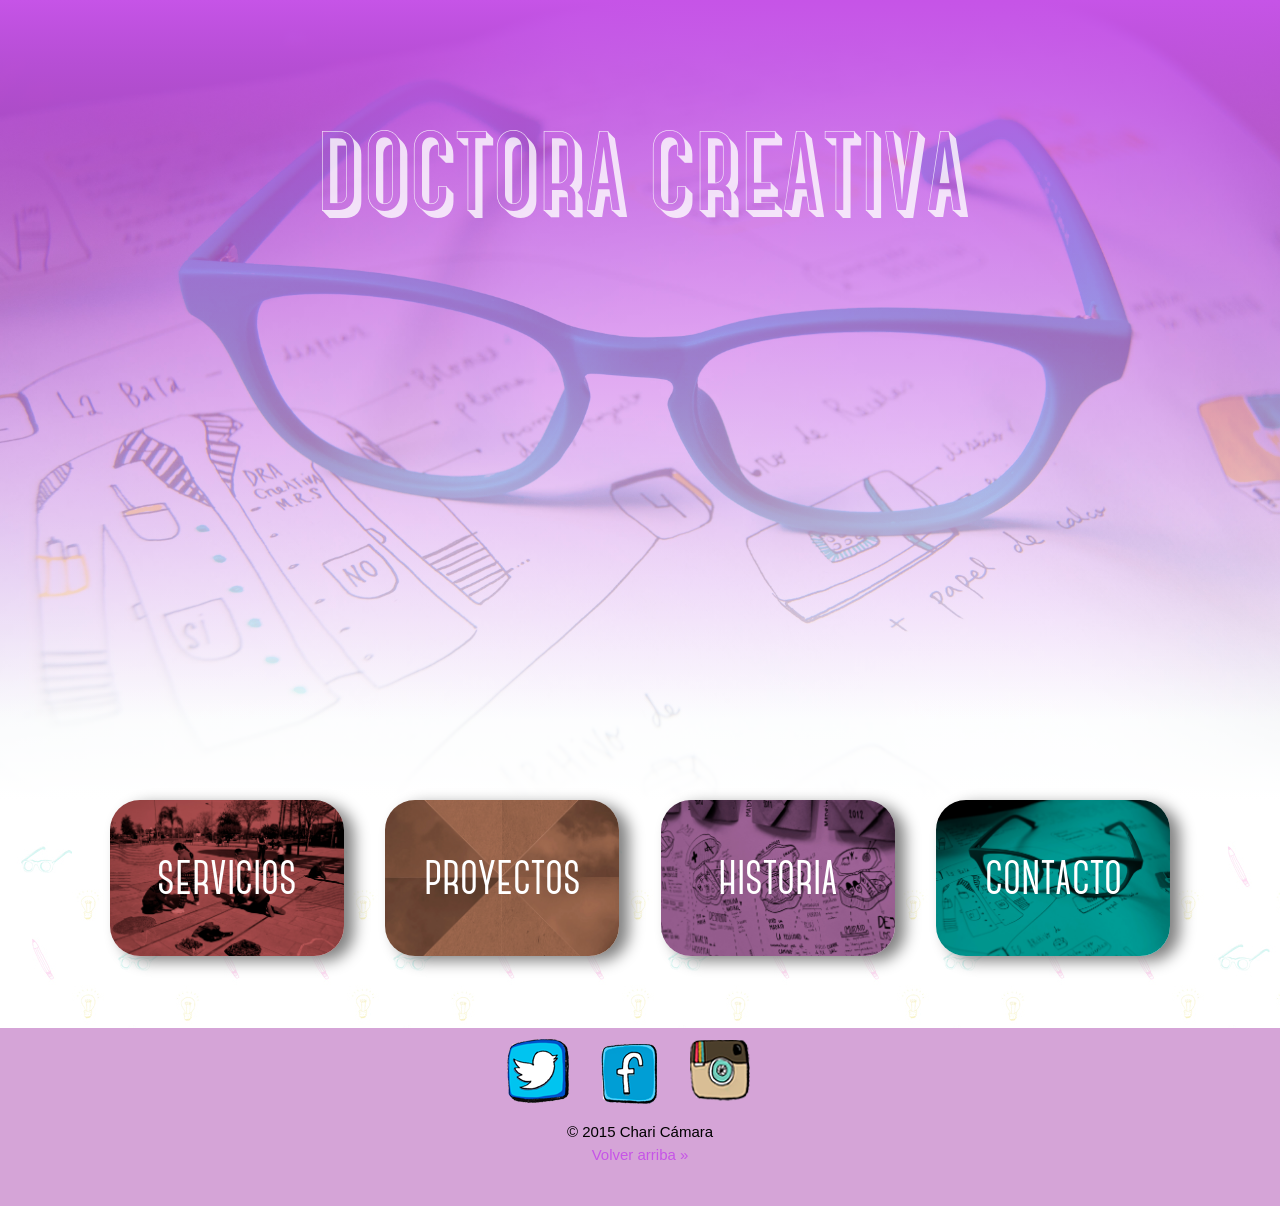
<file: index.html>
<!DOCTYPE html>
<html>
	<head>
		<meta charset="utf-8">
		<title>Doctora Creativa</title>
		<link rel="stylesheet" type="text/css" href="css/normalize.css">
		<link rel="stylesheet" type="text/css" href="css/grid.css">
		<link rel="stylesheet" type="text/css" href="css/main.css">
		<link rel="stylesheet" type="text/css" href="css/media-queries.css">
		<meta name="viewport" content="width=device-width, initial scale=1.0">
	</head>
	<body>
		<header class="headerhome">
			<h1>doctora creativa</h1>
			<h2>artista - educadora - extraterrestre</h2>
			<img class="arrow" src="img/arrow.svg" alt="down arrow">
		</header>
		<div class="grid-container apartados">
			<div class="grid-3">
				<a href="servicios3.html">
					<div class="img-text">
						<img class="menu img-grid" src="img/home/servicios.jpg" alt="">
					
						<h2>servicios</h2>
					</div>
				</a>
			</div>
			<div class="grid-3">
				<a href="proyectos2.html">
					<div class="img-text">
						<img class="menu img-grid" src="img/home/proyectos-activo.jpg" alt="">
					
						<h2>proyectos</h2>
					</div>
				</a>
			</div>
			<div class="grid-3">
				<a href="historia.html">
					<div class="img-text">	
						<img class="menu img-grid" src="img/home/historia.jpg" alt="">
					
						<h2>historia</h2>
					</div>
				</a>
			</div>
					
			<div class="grid-3">
				<a href="contacto.html">
					<div class="img-text">	
						<img class="menu img-grid" src="img/home/contacto.jpg" alt="">
					
						<h2>contacto</h2>
					</div>
				</a>
			</div>
		</div>
		<footer>
			<a href="http://twitter.com/dracreativa"><img src="img/social/tw.png" alt="twitter logo" class="social-icon"></a>
			<a href="http://facebook.com/dracreativa"><img src="img/social/f.png" alt="facebook logo" class="social-icon"></a>
			<a href="https://instagram.com/doctora.creativa/"><img src="img/social/insta.png" alt="instagram logo" class="social-icon"></a>
			<p>&copy; 2015 Chari Cámara</p>
				<a class="top" href="#top">Volver arriba &raquo;<a>
		</footer>
		<script src="js/jquery-1.11.2.min.js"></script>
		<script src="js/app.js" type="text/javascript"></script>
	</body>
</html>
</file>
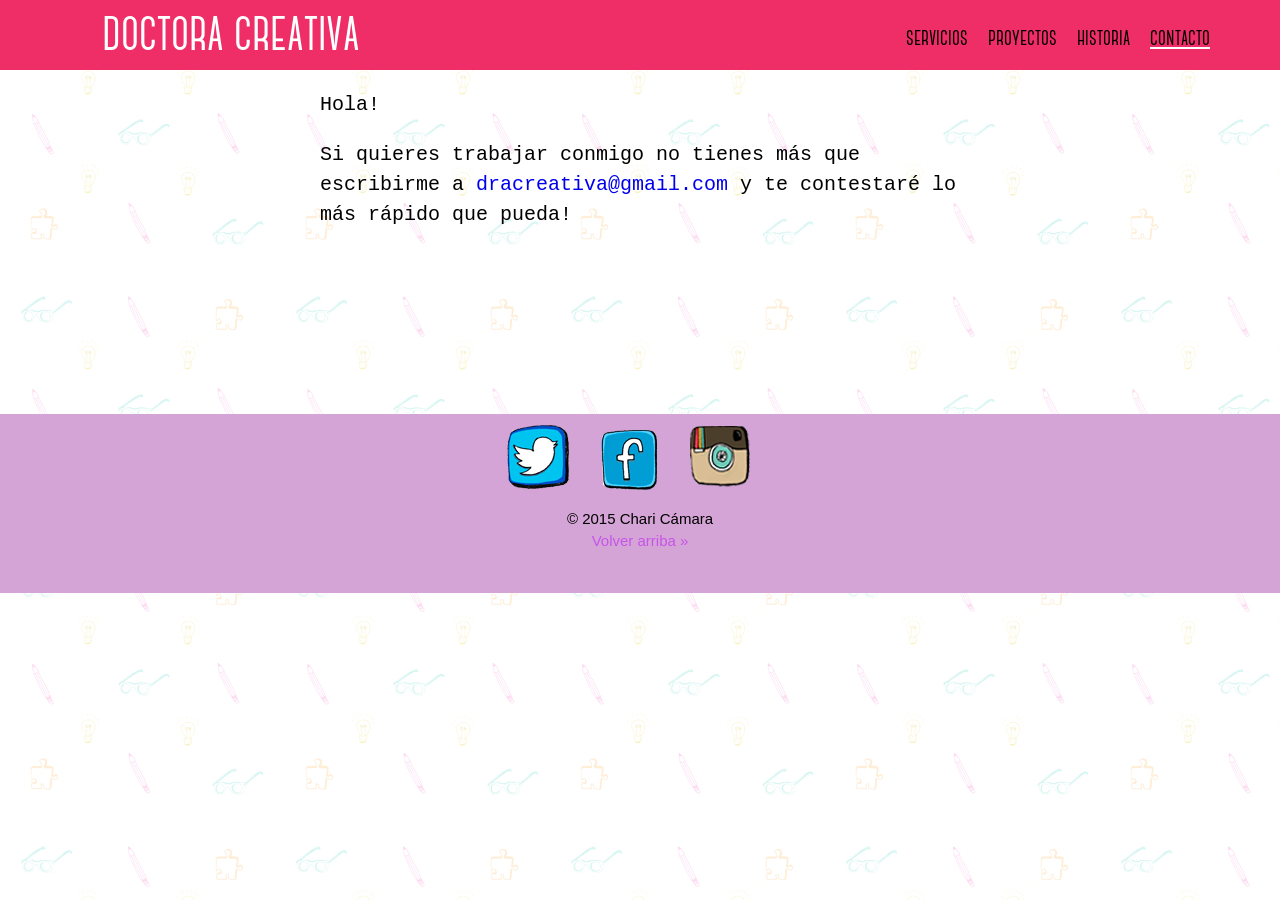
<file: contacto.html>
<!DOCTYPE html>
<html>
	<head>
		<meta charset="utf-8">
		<title>Doctora Creativa</title>
		<link rel="stylesheet" type="text/css" href="css/normalize.css">
		<link rel="stylesheet" type="text/css" href="css/main.css">
		<link rel="stylesheet" type="text/css" href="css/media-queries.css">
		<meta name="viewport" content="width=device-width, initial scale=1.0">
	</head>
	<body>
		<header class="headersmall">
			<a class="linkhome" href="index.html"><h1 class="title">doctora creativa</h1></a>
			<ul class="nav">
					<li><a href="servicios3.html">servicios</a></li>
					<li><a href="proyectos2.html">proyectos</a></li>
					<li><a href="historia.html">historia</a></li>
					<li class="selected"><a href="contacto.html">contacto</a></li>
			</ul>
		</header>
		<div id="contact-wrapper">
			<p>Hola!</p>
			<p>Si quieres trabajar conmigo no tienes más que escribirme a <a href="mailto:dracreativa@gmail.com">dracreativa@gmail.com</a> y te contestaré lo más rápido que pueda!</p>
		</div>	
		<footer>
    		<a href="http://twitter.com/dracreativa"><img src="img/social/tw.png" alt="twitter logo" class="social-icon"></a>
    		<a href="http://facebook.com/dracreativa"><img src="img/social/f.png" alt="facebook logo" class="social-icon"></a>
    		<a href="https://instagram.com/doctora.creativa/"><img src="img/social/insta.png" alt="instagram logo" class="social-icon"></a>
    		<p>&copy; 2015 Chari Cámara</p>
    		<a class="top" href="#top">Volver arriba &raquo;<a>
    	</footer>
    	<script src="js/jquery-1.11.2.min.js"></script>
    	<script src="js/app.js" type="text/javascript"></script>
	</body>
</html>
</file>
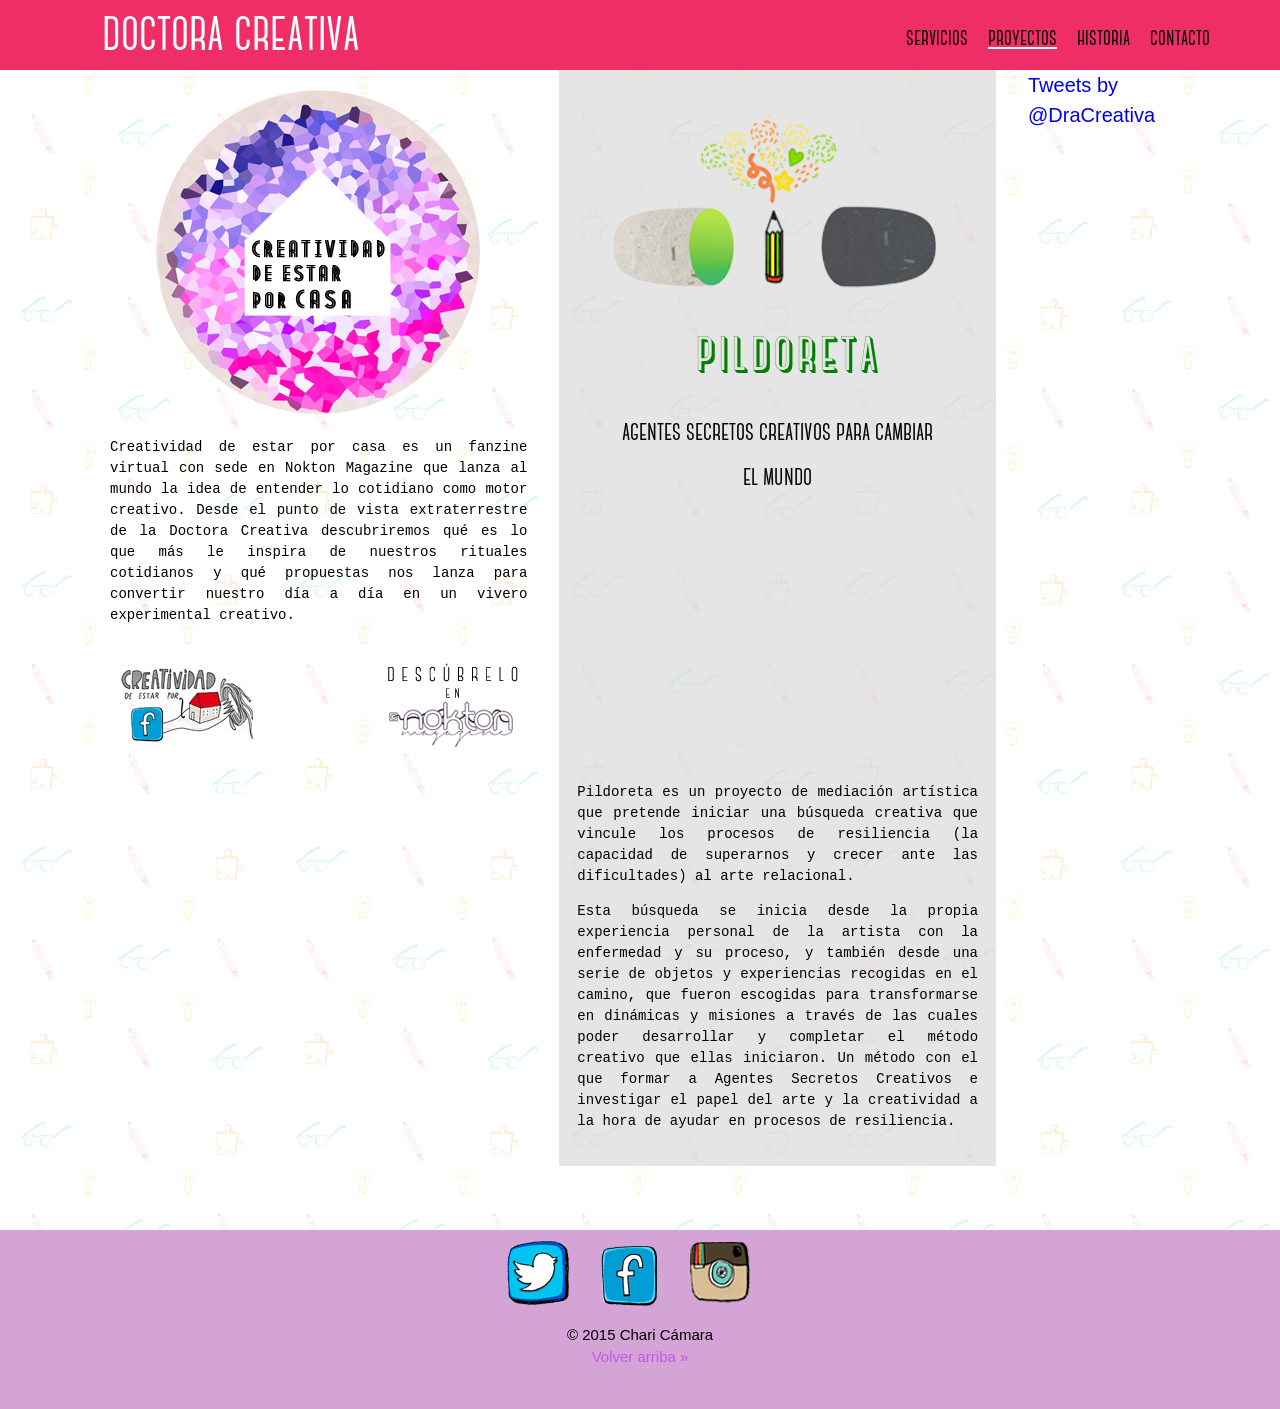
<file: proyectos2.html>
<!DOCTYPE html>
<html>
	<head>
		<meta charset="utf-8">
		<title>Doctora Creativa</title>
		<link rel="stylesheet" type="text/css" href="css/normalize.css">
		<link rel="stylesheet" type="text/css" href="js/slick-1.5.0/slick/slick.css">
		<link rel="stylesheet" type="text/css" href="js/slick-1.5.0/slick/slick-theme.css">
		<link rel="stylesheet" type="text/css" href="css/grid.css">
		<link rel="stylesheet" type="text/css" href="css/main.css">
		<link rel="stylesheet" type="text/css" href="css/media-queries.css">
		<meta name="viewport" content="width=device-width, initial scale=1.0">
	</head>
	<body>
		<header class="headersmall">
				<a class="linkhome" href="index.html"><h1 class="title">doctora creativa</h1></a>
				<ul class="nav">
					<li><a href="servicios3.html">servicios</a></li>
					<li class="selected"><a href="proyectos2.html">proyectos</a></li>
					<li><a href="historia.html">historia</a></li>
					<li><a href="contacto.html">contacto</a></li>
				</ul>

		</header>
		<div class="grid-container">
			<div class="grid-5 cxc">
				<img class="img-proyectos" src="img/proyectos/crearxcasa/cxc-cabecera.png">
				<p class="descripcion">Creatividad de estar por casa es un fanzine virtual con sede en Nokton Magazine que lanza al mundo la idea de entender lo cotidiano como motor creativo. Desde el punto de vista extraterrestre de la Doctora Creativa descubriremos qué es lo que más le inspira de nuestros rituales cotidianos y qué propuestas nos lanza para convertir nuestro día a día en un vivero experimental creativo.</p>
				<div>
					<a href="https://www.facebook.com/crearxcasa?fref=ts"><img id="nokton1" src="img/proyectos/crearxcasa/botonfb-cxc.jpg"></a>
					<a href="http://noktonmagazine.com/category/crearxcasa/"><img id="nokton2" src="img/proyectos/crearxcasa/boton-nokton.jpg"></a>
				</div>
			</div>
			<div class="grid-5 pildoreta">
				<img class="img-proyectos" src="img/proyectos/pildoreta/logo.png">
				<span>pildoreta</span>
				<h4>agentes secretos creativos para cambiar el mundo</h4>
				<iframe width="325" height="250" src="https://www.youtube.com/embed/OOENaPxMrsI" frameborder="0" allowfullscreen></iframe>
				<p class="descripcion">Pildoreta es un proyecto de mediación artística que pretende iniciar una búsqueda creativa que vincule los procesos de resiliencia (la capacidad de superarnos y crecer ante las dificultades) al arte relacional.</p>
				<p class="descripcion">Esta búsqueda se inicia desde la propia experiencia personal de la artista con la enfermedad y su proceso, y también desde una serie de objetos y experiencias recogidas en el camino, que fueron escogidas para transformarse en dinámicas y misiones a través de las cuales poder desarrollar y completar el método creativo que ellas iniciaron. Un método con el que formar a Agentes Secretos Creativos e investigar el papel del arte y la creatividad a la hora de ayudar en procesos de resiliencia.</p>
			</div>
			<div class="grid-2">
				<a class="twitter-timeline" href="https://twitter.com/DraCreativa" data-widget-id="593136872043499520">Tweets by @DraCreativa</a>
				<script>!function(d,s,id){var js,fjs=d.getElementsByTagName(s)[0],p=/^http:/.test(d.location)?'http':'https';if(!d.getElementById(id)){js=d.createElement(s);js.id=id;js.src=p+"://platform.twitter.com/widgets.js";fjs.parentNode.insertBefore(js,fjs);}}(document,"script","twitter-wjs");</script>
			</div>
		</div>
		
		<footer>
			<a href="http://twitter.com/dracreativa"><img src="img/social/tw.png" alt="twitter logo" class="social-icon"></a>
			<a href="http://facebook.com/dracreativa"><img src="img/social/f.png" alt="facebook logo" class="social-icon"></a>
			<a href="https://instagram.com/doctora.creativa/"><img src="img/social/insta.png" alt="instagram logo" class="social-icon"></a>
			<p>&copy; 2015 Chari Cámara</p>
			<a class="top" href="#top">Volver arriba &raquo;<a>
		</footer>
		<script src="js/jquery-1.11.2.min.js"></script>
		<script src="js/sticky/jquery.sticky.js"></script>
		<script src="js/app.js" type="text/javascript"></script>
	</body>
</html>
</file>
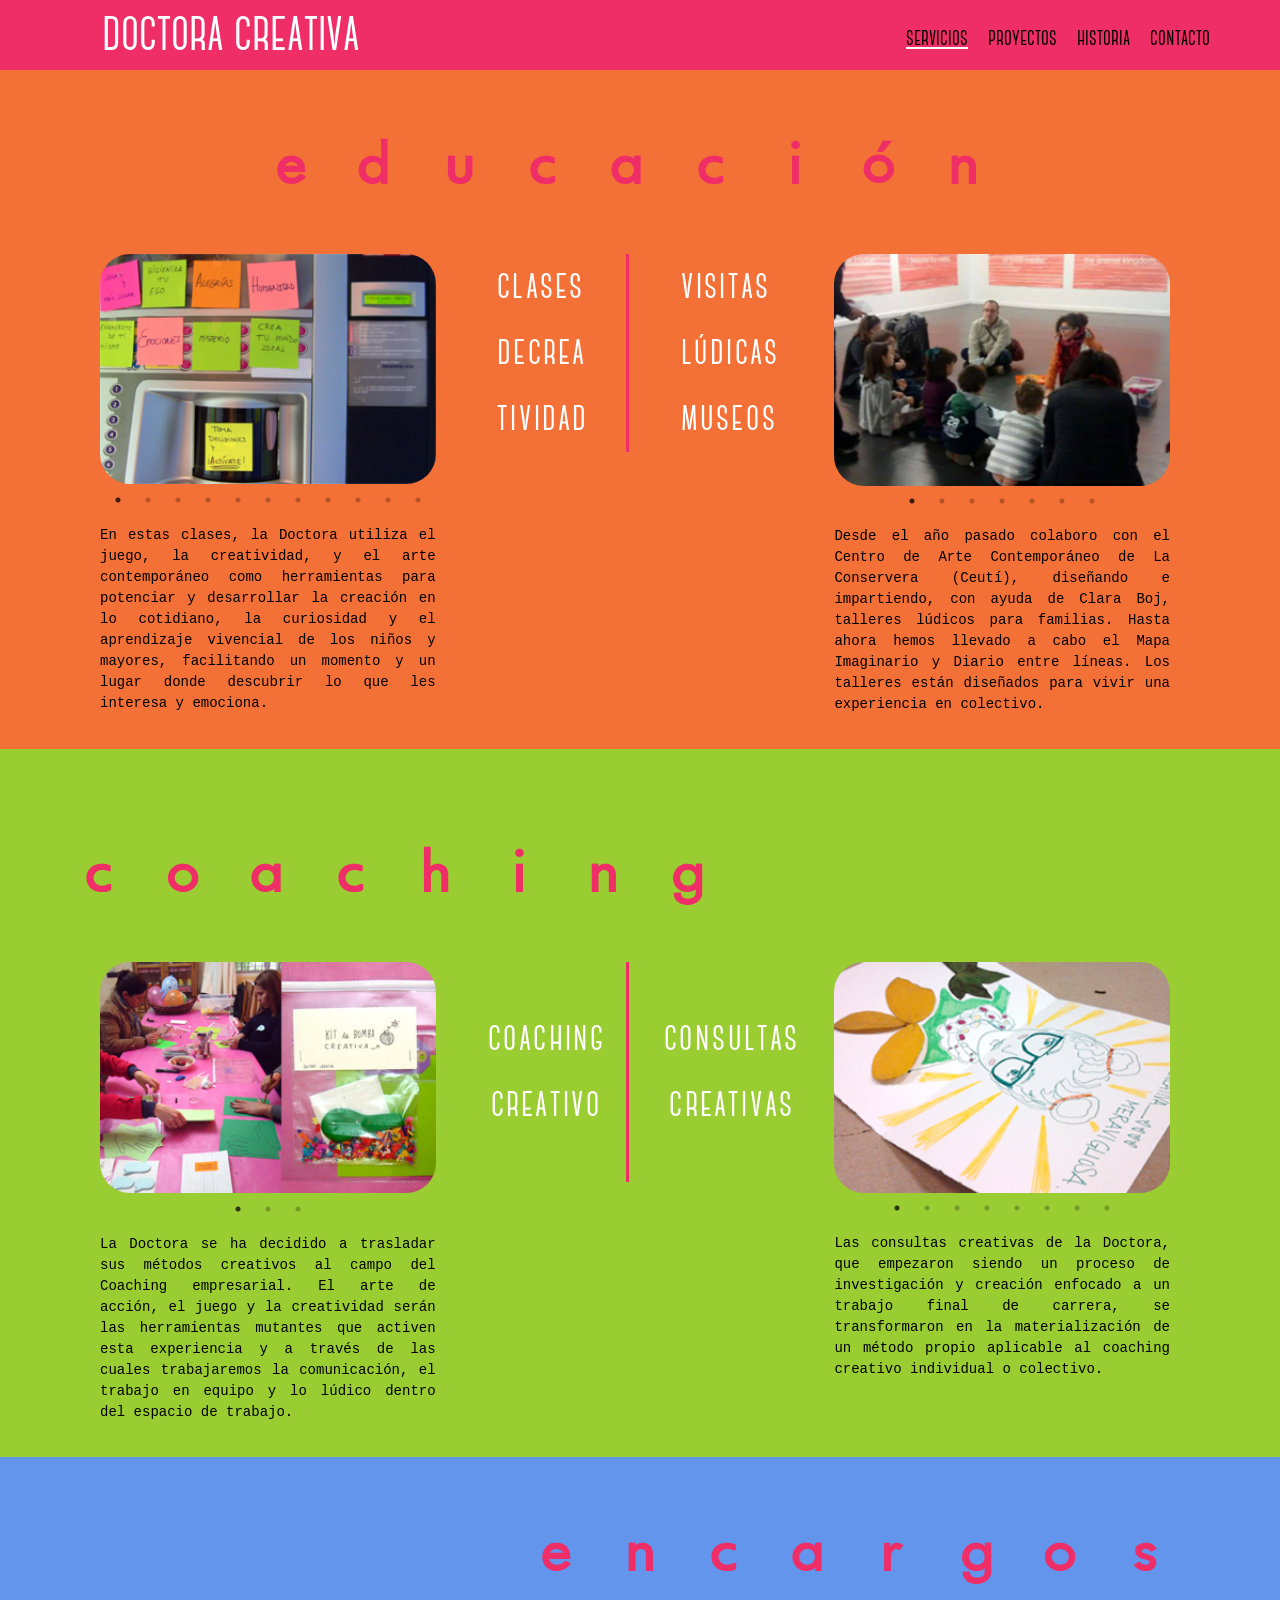
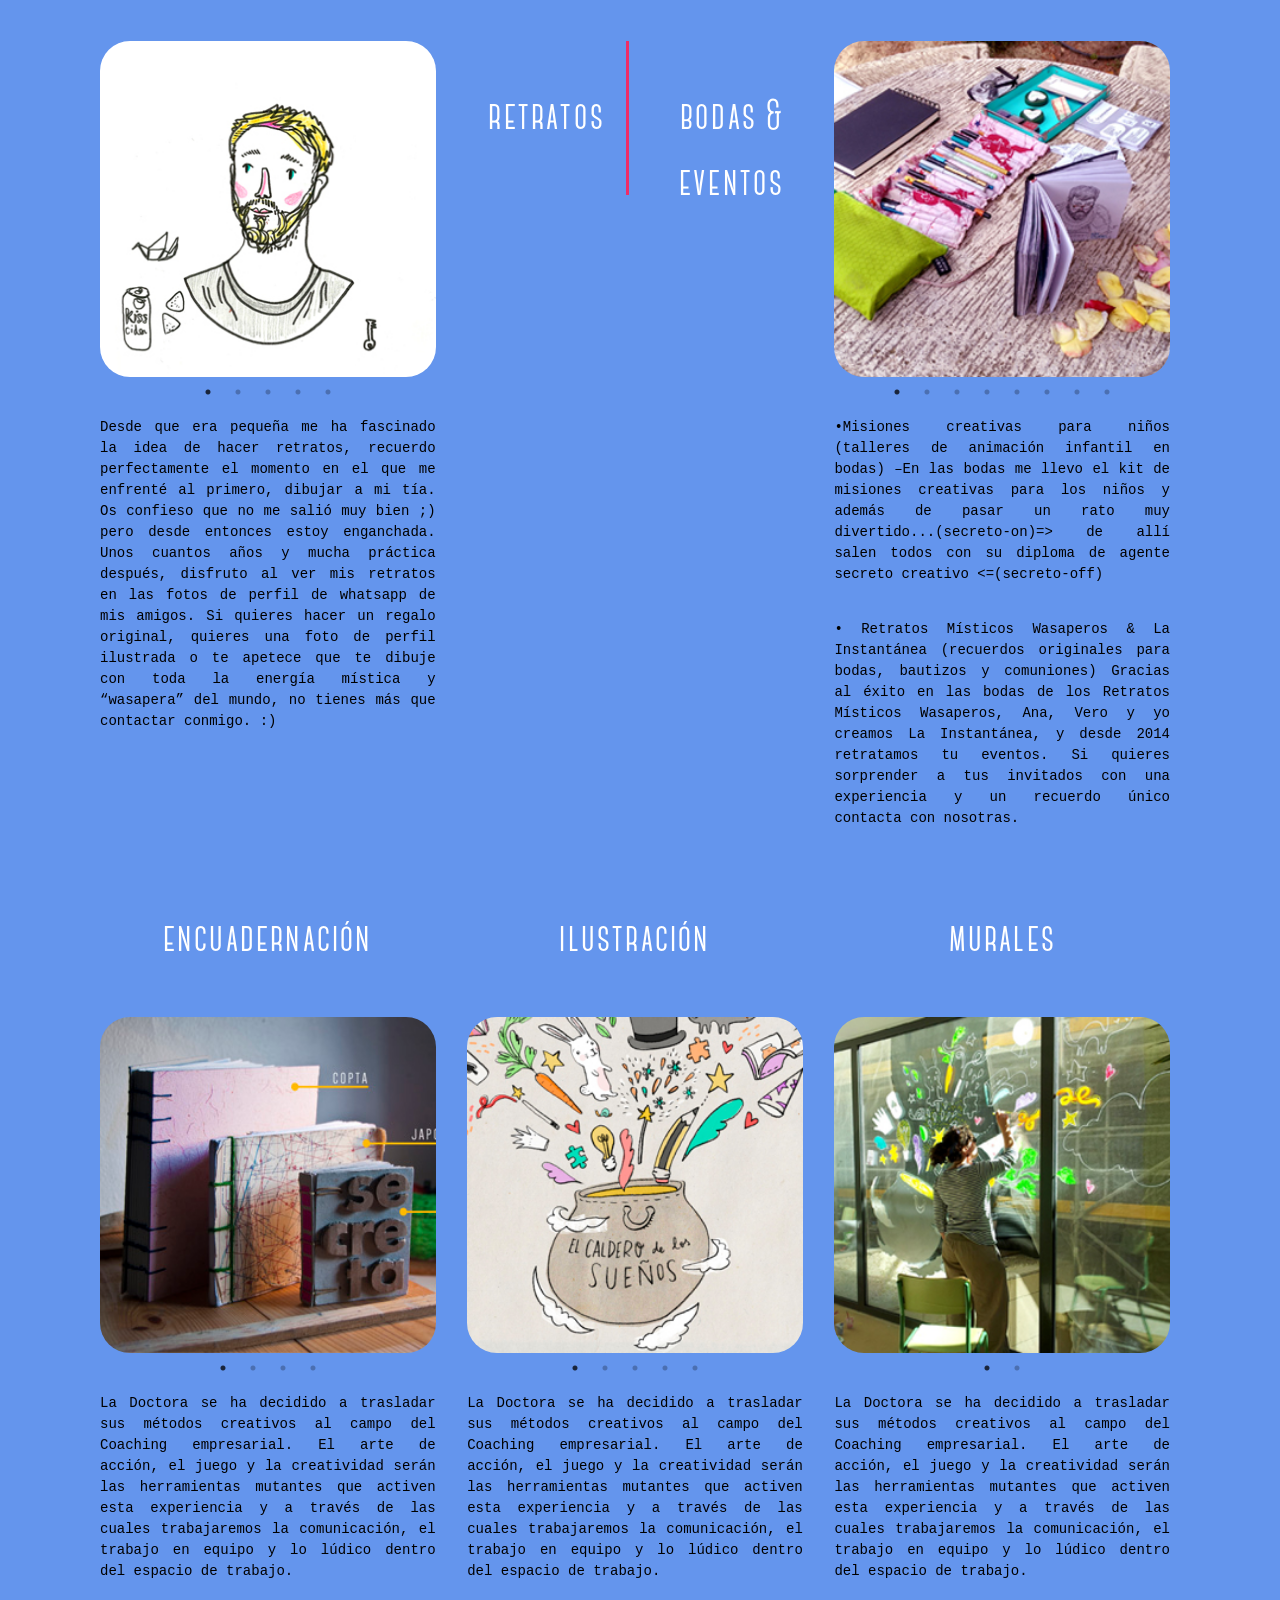
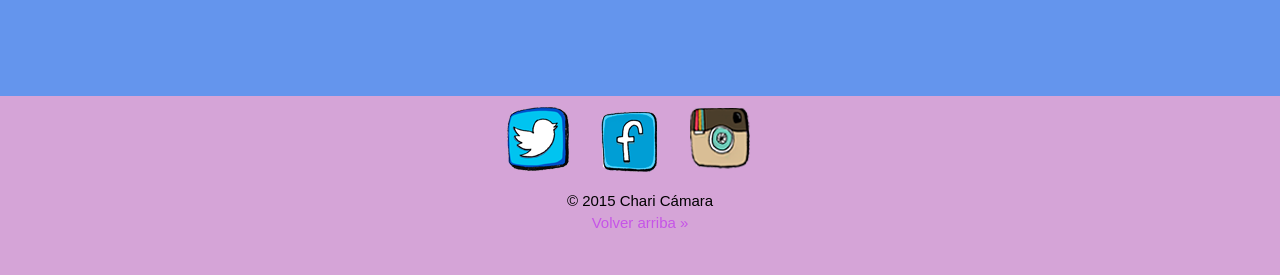
<file: servicios3.html>
<!DOCTYPE html>
<html>
	<head>
		<meta charset="utf-8">
		<title>Doctora Creativa</title>
		<link rel="stylesheet" type="text/css" href="css/normalize.css">
		<link rel="stylesheet" type="text/css" href="js/slick-1.5.0/slick/slick.css">
		<link rel="stylesheet" type="text/css" href="js/slick-1.5.0/slick/slick-theme.css">
		<link rel="stylesheet" type="text/css" href="css/grid.css">
		<link rel="stylesheet" type="text/css" href="css/main.css">
		<link rel="stylesheet" type="text/css" href="css/media-queries.css">
		
		<meta name="viewport" content="width=device-width, initial scale=1.0">
	</head>
	<body>
		<header class="headersmall">
				<a class="linkhome" href="index.html"><h1 class="title">doctora creativa</h1></a>
				<ul class="nav">
					<li class="selected"><a href="servicios3.html">servicios</a></li>
					<li><a href="proyectos2.html">proyectos</a></li>
					<li><a href="historia.html">historia</a></li>
					<li><a href="contacto.html">contacto</a></li>
				</ul>

		</header>
		<section class="educacion">
			<h1 class="nombreseccion">educación</h1>
			<div class="grid-container">
				<div class="grid-4">
					<h3 class="catservmobile">clases de creatividad</h3>
					<div class="carousel">	
						<div>
							<img class= "img-grid" src="img/clases-creatividad/000_0148.jpg">
						</div>
						<div>
							<img class= "img-grid" src="img/clases-creatividad/2013-12-03-18.47.10.jpg">
						</div>
						<div>
							<img class= "img-grid" src="img/clases-creatividad/carta.jpg">
						</div>
						<div>
							<img class= "img-grid" src="img/clases-creatividad/DSC_0096.jpg">
						</div>
						<div>
							<img class= "img-grid" src="img/clases-creatividad/DSC_0097.jpg">
						</div>
						<div>
							<img class= "img-grid" src="img/clases-creatividad/mono.jpg">
						</div>
						<div>
							<img class= "img-grid" src="img/clases-creatividad/mono2.jpg">
						</div>
						<div>
							<img class= "img-grid" src="img/clases-creatividad/nen.jpg">
						</div>
						<div>
							<img class= "img-grid" src="img/clases-creatividad/nenas.jpg">
						</div>
						<div>
							<img class= "img-grid" src="img/clases-creatividad/nenes.jpg">
						</div>
						<div>
							<img class= "img-grid" src="img/clases-creatividad/trau.jpg">
						</div>
					</div>
					<p class="descripcion">En estas clases, la Doctora utiliza el juego, la creatividad, y el arte contemporáneo como herramientas para potenciar y desarrollar la creación en lo cotidiano, la curiosidad y el aprendizaje vivencial de los niños y mayores, facilitando un momento y un lugar donde descubrir lo que les interesa y emociona.</p>
				</div>
				<div class="grid-2 borderhelper">
					<span>clases</span>
					<span>decrea</span>
					<span>tividad</span>
				</div>

				<div class="grid-2">
					<span>visitas</span>
					<span>lúdicas</span>
					<span>museos</span>
					<h3 class="catservmobile">visitas lúdicas a museos</h3>
				</div>
				<div class="grid-4">
					<div class="carousel">	
						<div>
							<img class= "img-grid" src="img/visitas/8.jpg">
						</div>
						<div>
							<img class= "img-grid" src="img/visitas/10.jpg">
						</div>
						<div>
							<img class= "img-grid" src="img/visitas/11.jpg">
						</div>
						<div>
							<img class= "img-grid" src="img/visitas/conservera.jpg">
						</div>
						<div>
							<img class= "img-grid" src="img/visitas/12.jpg">
						</div>
						<div>
							<img class= "img-grid" src="img/visitas/13.jpg">
						</div>
						<div>
							<img class= "img-grid" src="img/visitas/insta.jpg">
						</div>
					</div>
					<p class="descripcionbaja">Desde el año pasado colaboro con el Centro de Arte Contemporáneo de La Conservera (Ceutí), diseñando e impartiendo, con ayuda de Clara Boj, talleres lúdicos para familias. Hasta ahora hemos llevado a cabo el Mapa Imaginario y Diario entre líneas. Los talleres están diseñados para vivir una experiencia en colectivo.</p>
				</div>
					
			</div>
		</section>
		
		<section class="coaching2">
			<h1 class="nombreseccion">coaching</h1>
			<div class="grid-container">
				<div class="grid-4">
					<h3 class="catservmobile">coaching creativo</h3>
					<div class="carousel">
						<div>
							<img class="img-grid" src="img/coaching/2.jpg">
						</div>
						<div>
							<img class="img-grid" src="img/coaching/1.jpg">
						</div>
						<div>
							<img class="img-grid" src="img/coaching/3.jpg">
						</div>
					</div>
					<p class="descripcion">La Doctora se ha decidido a trasladar sus métodos creativos al campo del Coaching
					empresarial. El arte de acción, el juego y la creatividad serán las herramientas mutantes que activen esta experiencia y a través de las cuales trabajaremos la comunicación, el trabajo en equipo y lo lúdico dentro del espacio de trabajo.</p>
				</div>
				<div class="grid-2 borderhelper">
					<h3 class="avoidwrap">coaching creativo</h3>
				</div>

				<div class="grid-2">
					<h3 class="catservmobile">consultas creativas</h3>
					<h3 class="avoidwrap">consultas creativas</h3>
				</div>
				<div class="grid-4">
					<div class="carousel">
						<div>
							<img class="img-grid" src="img/consultas-doc/2014-03-26.13.00.21.jpg">
						</div>
						<div>
							<img class="img-grid" src="img/consultas-doc/2014-02-25.11.16.9.jpg">
						</div>
						<div>
							<img class="img-grid" src="img/consultas-doc/2014-03-27.19.55.16.jpg">
						</div>
						<div>
							<img class="img-grid" src="img/consultas-doc/2014-03-1814.02.54.jpg">
						</div>
						<div>
							<img class="img-grid" src="img/consultas-doc/2014-03-2721.17.41.jpg">
						</div>
						<div>
							<img class="img-grid" src="img/consultas-doc/DSC0016.jpg">
						</div>
						<div>
							<img class="img-grid" src="img/consultas-doc/DSC0075.jpg">
						</div>
						<div>
							<img class="img-grid" src="img/consultas-doc/rafa.jpg">
						</div>
					</div>
					<p class="descripcionbaja">Las consultas creativas de la Doctora, que empezaron siendo un proceso de investigación y creación enfocado a un trabajo final de carrera, se transformaron en la materialización de un método propio aplicable al coaching creativo individual o colectivo.</p>
				</div>
			</div>
		</section>

		<section class="encargos">
			<h1 class="nombreseccion">encargos</h1>
			<div class="grid-container">
				<div class="grid-4">
					<h3 class="catservmobile">retratos</h3>
					<div class="carousel">
						<div>
							<img class="img-grid" src="img/encargos/retratos/mar010copia.jpg">
						</div>
						<div>
							<img class="img-grid" src="img/encargos/retratos/mar029copia.jpg">
						</div>
						<div>
							<img class="img-grid" src="img/encargos/retratos/r6.jpg">
						</div>
						<div>
							<img class="img-grid" src="img/encargos/retratos/mar031copia.jpg">
						</div>
						<div>
							<img class="img-grid" src="img/encargos/retratos/mar037copia.jpg">
						</div>
					</div>
					<p class="descripcion">Desde que era pequeña me ha fascinado la idea de hacer retratos, recuerdo
					perfectamente el momento en el que me enfrenté al primero, dibujar a mi tía. Os confieso que no me salió muy bien ;) pero desde entonces estoy enganchada. Unos cuantos años y mucha práctica después, disfruto al ver mis retratos en las fotos de perfil de whatsapp de mis amigos. Si quieres hacer un regalo original, quieres una foto de perfil ilustrada o te apetece que te dibuje con toda la energía mística y “wasapera” del mundo, no tienes más que contactar conmigo. :)</p>
				</div>
				<div class="grid-2 borderhelper">
					<h3 class="avoidwrap">retratos</h3>
				</div>

				<div class="grid-2">
					<h3 class="catservmobile">bodas & eventos</h3>
					<h3 class="avoidwrap">bodas & eventos</h3>
				</div>
				<div class="grid-4">
					<div class="carousel">
						<div>
							<img class="img-grid" src="img/encargos/bodas/bodas.jpg">
						</div>
						<div>
							<img class="img-grid" src="img/encargos/bodas/IMG_20150509_172412014.jpg">
						</div>
						<div>
							<img class="img-grid" src="img/encargos/bodas/IMG_20150509_174202778.jpg">
						</div>
						<div>
							<img class="img-grid" src="img/encargos/bodas/IMG_20150509_185402159.jpg">
						</div>
						<div>
							<img class="img-grid" src="img/encargos/bodas/IMG_20150509_191849475_HDR.jpg">
						</div>
						<div>
							<img class="img-grid" src="img/encargos/bodas/IMG_20150509_210124419.jpg">
						</div>
						<div>
							<img class="img-grid" src="img/encargos/bodas/sonia.jpg">
						</div>
						<div>
							<img class="img-grid" src="img/encargos/bodas/sonia2.jpg">
						</div>
					</div>
					<p class="descripcion bodaspaddingoff">•Misiones creativas para niños (talleres de animación infantil en bodas) –En las bodas me llevo el kit de misiones creativas para los niños y además de pasar un rato muy divertido...(secreto-on)=> de allí salen todos con su diploma de agente secreto creativo <=(secreto-off)
					<p class="descripcion bodaspaddingoff">• Retratos Místicos Wasaperos & La Instantánea (recuerdos originales para bodas, bautizos y comuniones) Gracias al éxito en las bodas de los Retratos Místicos Wasaperos, Ana, Vero y yo creamos La Instantánea, y desde 2014 retratamos tu eventos. Si quieres sorprender a tus invitados con una experiencia y un recuerdo único contacta con nosotras.</p>
				</div>
			</div>
			<div class="grid-container">
				<div class="grid-4">
					<h3 class="catservmobile">encuadernación</h3>
					<h3 class="avoidwrap">encuadernación</h3>
					<div class="carousel">
						<div>
							<img class="img-grid" src="img/encargos/encuadernacion/1.jpg">
						</div>
						<div>
							<img class="img-grid" src="img/encargos/encuadernacion/2.jpg">
						</div>
						<div>
							<img class="img-grid" src="img/encargos/encuadernacion/3.jpg">
						</div>
						<div>
							<img class="img-grid" src="img/encargos/encuadernacion/4.jpg">
						</div>
					</div>
					<p class="descripcion">La Doctora se ha decidido a trasladar sus métodos creativos al campo del Coaching
					empresarial. El arte de acción, el juego y la creatividad serán las herramientas mutantes que activen esta experiencia y a través de las cuales trabajaremos la comunicación, el trabajo en equipo y lo lúdico dentro del espacio de trabajo.</p>
				</div>
				<div class="grid-4">
					<h3 class="catservmobile">ilustración</h3>
					<h3 class="avoidwrap">ilustración</h3>
					<div class="carousel">
						<div>
							<img class="img-grid" src="img/encargos/ilustracion/caldero.jpg">
						</div>
						<div>
							<img class="img-grid" src="img/encargos/ilustracion/bici.jpg">
						</div>
						<div>
							<img class="img-grid" src="img/encargos/ilustracion/pelomagico.jpg">
						</div>
						<div>
							<img class="img-grid" src="img/encargos/ilustracion/9mayo.jpg">
						</div>
						<div>
							<img class="img-grid" src="img/encargos/ilustracion/casa-mujer.jpg">
						</div>
					</div>
					<p class="descripcion">La Doctora se ha decidido a trasladar sus métodos creativos al campo del Coaching
					empresarial. El arte de acción, el juego y la creatividad serán las herramientas mutantes que activen esta experiencia y a través de las cuales trabajaremos la comunicación, el trabajo en equipo y lo lúdico dentro del espacio de trabajo.</p>
				</div>
				<div class="grid-4">
					<h3 class="catservmobile">murales</h3>
					<h3 class="avoidwrap">murales</h3>
					<div class="carousel">
						<div>
							<img class="img-grid" src="img/encargos/murales/2.jpg">
						</div>
						<div>
							<img class="img-grid" src="img/encargos/murales/1.jpg">
						</div>
					</div>
					<p class="descripcion">La Doctora se ha decidido a trasladar sus métodos creativos al campo del Coaching
					empresarial. El arte de acción, el juego y la creatividad serán las herramientas mutantes que activen esta experiencia y a través de las cuales trabajaremos la comunicación, el trabajo en equipo y lo lúdico dentro del espacio de trabajo.</p>
				</div>
			</div>
		</section>
		
		<footer class="footservicios">
			<a href="http://twitter.com/dracreativa"><img src="img/social/tw.png" alt="twitter logo" class="social-icon"></a>
			<a href="http://facebook.com/dracreativa"><img src="img/social/f.png" alt="facebook logo" class="social-icon"></a>
			<a href="https://instagram.com/doctora.creativa/"><img src="img/social/insta.png" alt="instagram logo" class="social-icon"></a>
			<p>&copy; 2015 Chari Cámara</p>
			<a class="top" href="#top">Volver arriba &raquo;<a>
		</footer>
		<script src="js/jquery-1.11.2.min.js"></script>
		<script src="js/sticky/jquery.sticky.js"></script>
		<script type="text/javascript" src="js/slick-1.5.0/slick/slick.min.js"></script>
		<script src="js/app.js" type="text/javascript"></script>
	</body>
</html>
</file>
<file: css/grid.css>
/* Global
================================ */

.grid-container {
	padding-left: 10px;
	padding-right: 10px;
	margin-left: auto;
	margin-right: auto;
}
.img-grid {
	width: 100%;
}

/* Media Queries
================================ */

@media (min-width: 1px) and (max-width: 767px)  {
	.grid-container > [class^="grid-"] {
		padding-top: 5px;
		padding-bottom: 5px;
	}
	.hide-mobile {
		display: none;
	}
}

@media (min-width: 768px) {

	/* Columns
	================================ */

	.grid-container > [class^="grid-"] {
		float: left;
		min-height: 1px;
		padding-left: 10px;
		padding-right: 10px;
		margin-left: 2%;
	}
	.grid-container > [class^="grid-"]:first-child {
		margin-left: 0;
	}
	.grid-container > [class^="grid-"]:last-child {
		float: right;
	}

	/* Columns are 65px wide, with 20px gutters
	=========================================== */

	.grid-1 {
		width: 6.5%;
	}
	.grid-2 {
		width: 15%;
	}
	.grid-3 {
		width: 23.5%;
	}
	.grid-4 {
		width: 32%;
	}
	.grid-5 {
		width: 40.5%;
	}
	.grid-6 {
		width: 49%;
	}
	.grid-7 {
		width: 57.5%;
	}
	.grid-8 {
		width: 66%;
	}
	.grid-9 {
		width: 74.5%;
	}
	.grid-10 {
		width: 83%;
	}
	.grid-11 {
		width: 91.5%;
	}
	.grid-12 {
		width: 100%;
	}

	/* Clearfix
	================================ */

	.grid-container:after,
	.group:after {
	  content: " ";
	  display: table;
	  clear: both;
	}
}
@media (min-width: 1200px) {
	.grid-container {
		max-width: 1100px;
	}
}
</file>
<file: css/main.css>
/***************
Main Styles
***************/
body {
	background-image: url(../img/base_color.jpg);
	font: 1.25em/1.5 "Helvetica Neue", Helvetica, Arial, sans-serif;
}

* {
	box-sizing: border-box;
}

/***************
Web fonts
***************/


@font-face {
	font-family: 'canter';
	src: url(../font/canter/Canter-Bold-3D.otf);
	font-weight: bold;
}

@font-face {
	font-family: 'canter-bold';
	src: url(../font/canter/canter-bold.otf);
	font-weight: bold;
}

@font-face {
	font-family: 'canter-shadow';
	src: url(../font/canter/Canter-Bold-Shadow.otf);
	font-weight: bold;
}

@font-face {
	font-family: 'cantarell';
	src: url(../font/cantarell/Cantarell-Regular.ttf);
	font-weight: normal;
}

@font-face {
	font-family: 'courier'
}

@font-face {
	font-family: 'futurist';
	src:url(../font/futurist/FUTRFW.TTF);
	font-weight: normal;
}



/***************
Header
***************/

.headerhome {
	height: 800px;
	width: 100%;
	background: linear-gradient(to bottom, #c654e7, transparent 90%),
				linear-gradient(0deg, #fff, transparent),
				#c654e7 url('../img/historia/gafas40.jpg') no-repeat top;
	background-size: cover;
	padding-top: 70px;
	text-align: center;
}

.headerhome h1 {
	font-size: 7em;
	margin-top: 0px;
	margin-bottom: -70px;
	padding-top: -100px;
	max-width: 100%;
}

.headerhome h2 {
	font-size: 2em;
	letter-spacing: 0.17em;
}

.headerhome h1, h2 {
	font-family: canter;
	font-weight: bold;
	text-align: center;
	color: white;
}

a {
	text-decoration: none;
}

.arrow {
	width: 50px;
	margin-top: 150px;
}

/*.logo {
	float: left;
	padding: 10px 0 0 225px;
}*/


/*************
Small header
*************/

.headersmall {
	/*max-height: 100px;*/
	width: 100%;
	/*border-bottom: 5px solid #c654e7;*/
	/*background-image: url(../img/fondo_gris.jpg);*/
	background-color: #ef2d67;
	font-family: 'canter-bold';
	/*box-shadow: 0 0 20px 0 grey;*/
}

.title {
	font-size: 3em;
	padding-left: 8%;
	margin-top: -10px;
	margin-bottom: 0px;
	/*padding-right: 15%;*/
	max-height: 80px;
}

.title,
.nav li,
.nav {
	display: inline-block;
	color: white;

}

/*.headersmall h1,
.nav {
	display: table-cell;
	vertical-align: middle;
}*/

.nav {
	font-family: 'canter-bold';
	color: black;
	font-size: 1.3em;
	margin-top: 0px;
	margin-bottom: 0px;
	list-style: none;
	/*padding-left: 25%;*/
	float: right;
	padding: 19px 70px 0 0;
}

.nav li {
	margin-right: 1rem;
	/*margin-left: 20px;*/
}

.nav li:last-child {
	margin-right: 0;
}


.selected {
	/*background: #c654e7;
	color: white;
	border-radius: 20px 20px 20px 20px;
	padding: 0 10px 5px 10px;*/
	text-decoration: underline;
}

/*Links must be black even when unvisited*/
.nav a {
	color: black;
}

/*Instead of having it hide on a media query, we hide the dropdown menu
button by default*/
.dropdown {
	display: none;
}

/**************
Flexbox
**************/


/*.headersmall,
.headersmall nav,
.headersmall ul {
	display: flex;
	flex-direction:row;
}

.headersmall {
	justify-content: center;
}

.headersmall ul {
	flex: 1;
	justify-content: space-around;*/
}

/*************
Home
*************/

#gallery {
	margin: 0;
	list-style: none;
	text-align: center;
	padding-left: 0;
}

#gallery li {
	/*float: left;*/
	/*width:21.2%; /*200px/940px*/
	margin: 5% 2.5% 5% 2.5%;
	background-color: transparent;
	color: #bdc3c7;
	display: inline-block;
	position: relative;
}

#gallery img {
	max-width: 270px;
	position: relative;
}

.sections-text p {
	max-width: 95%;
	display: inline-block;
	vertical-align: middle;
	margin: 0%;
	font-size: 1.5em;
}

.apartados p {
	font-family:'canter-bold';
	font-weight: bold;
	color: black;
	font-size: 2.3em;
}


#wrapper {
  max-width: 1200px;
  margin: 3% auto 0;
  padding: 0 5%;
  box-sizing: border-box;
}

.sections-text {
	position: absolute;
	font-family:'canter-bold';
	font-weight: bold;
	color: white;
	font-size: 2.3em;
	/*margin: 0%;*/
	top: 0;
  	left: 0;
  	right: 0;
  	bottom: 0;
  	z-index: 1;
}

.sections-text:before {
	content: '';
	padding-top: 65%;
	vertical-align: middle;
	display: inline-block;
}

#gallery a {
	text-align: center;
}

.img-text {
	position: relative;
}

.img-text h2 {
	position: absolute;
	bottom: 50px; 
   	left: 0; 
   	width: 100%; 
   	color: white;
   	font-family: 'canter-bold';
   	font-size: 3em;
   	max-height: 30px;
}

/*************
Pseudo-classes
*************/


.nav a:hover {
	text-decoration: underline;

}

a:visited {
	text-decoration: none;
	color: inherit;
}

.menu {
	border-radius: 10%;
	box-shadow: 10px 5px 15px grey;
}

/********
Page: Historia
********/

.historia1,
.historia2,
.historia3 {
	max-width: 940px;
	text-align: center;
	margin: 80px auto;
	padding: 0 50px 50px;
	border-bottom: 2px solid slategrey;
	/*position: absolute;*/
	right: 75%;
}



.historiaderecha,
.historiaizquierda {
	/*display: inline-block;*/
	/*float: right;*/
	font-family: 'cantarell';
	font-size: 0.85em;
	padding-top: 3%;
}


#hola {
	float: left;
	border-radius: 50%;
	margin-right: 30px;
}

#cambiacaras {
	float: right;
	width: 150px;
	height: 150px;
	border-radius: 50%;
	margin-left: 30px;
}

.historiaizquierda {
	padding-right: 50px;
}

#bata {
	float: left;
	border-radius: 50%;
	width: 150px;
	height: 150px;
	margin-right: 30px;
}

#historiaescrita3 {
	padding: 0 0 20px 0;

}

.historia2,
.historia3 {
	padding-bottom: 50px;
}

.microrev {
	max-width: 940px;
	text-align: justify;
	margin: auto;
	padding: 0 10%;
	font-family: cantarell;
	font-size: 0.9em;
	line-height: 1.5em;
}

.microrev p {
	margin-top: 5%;
	margin-bottom: 5%;
}

#microrevimg {
	display: block;
	margin-left: auto;
	margin-right: auto;
	margin-bottom: 10%;
	border-radius: 50%;
	width: 300px;
	height: 300px;
	box-shadow: 10px 5px 15px grey
}


/************
Page: Servicios
************/

#wrapper-servicios {
	max-width: 1280px;
}


.servicios1,
.servicios2,
.servicios3 {
	width: 100%;
	padding-left: 50px;
	padding-right: 50px;
	padding-bottom: 50px;
	margin: auto;
	max-width: 960px;
	box-sizing: border-box;
}

.clases,
.coaching,
.consultas,
.retratos,
.bodas,
.murales {
	font-family: 'courier';
	font-size: 0.85em;
	text-align: justify;
	max-width: 960px;
	padding-right: 40px;
	padding-left: 40px;
	width: 50%;
	background:inherit;
}


.clases,
.consultas,
.bodas {
	float: left;
}

.coaching,
.retratos,
.murales {
	float: right;
}


.servicios1 img,
.servicios2 img,
.servicios3 img {
	max-width: 100%;
	box-shadow: 10px 5px 15px grey;
	border-radius: 15px;
	/*height: 178px;*/
}

/*************
Servicios: third version
*************/

/***** Educación *******/

.educacion {
	background-color: #f37036;
	min-height: 700px;
}

.nombreseccion {
	text-align: center;
	padding-top: 50px;
	font-family: 'futurist';
	color: #ef2d67;
	letter-spacing: 0.5em;
	font-size: 2.8em;
	margin-bottom: 50px;
	margin-top: 0;
}

.avoidwrap, span, .catservmobile {
	/*display: block;*/
	font-family: 'canter-bold';
	color: white;
	font-size: 2.2em;
	padding: 0 0 0 0;
	letter-spacing: 0.05em;
	text-align: center;
}

span {
	padding-left: 20px;
}


.descripcion,
.descripcionbaja {
	font-family: 'courier';
	font-size: 0.7em;
	text-align: justify;
	padding-bottom: 100px;
}

.bodaspaddingoff {
	padding-bottom: 20px;
}


.img-grid {
	border-radius: 30px 30px 30px 30px;
}

.img-grid90 {
	width: 90%;
}

.catservmobile {
	display: none;
}

/*** Helper class to make easier putting a border ***/

.borderhelper {
	border-right: 3px solid #ef2d67;
}

/****** Coaching (cuidado con las clases ya usadas) ******/

.coaching2 {
	background-color: yellowgreen;
	min-height: 700px;
	margin-top: -80px;
}

/**** ENCARGOS ****/

.encargos {
	background-color: cornflowerblue;
	min-height: 700px;
	margin-top: -80px;
}


/********
Contacto
********/
#contact-wrapper {
	font-family:'courier';
	width: 50%;
	min-height: 260px;
	margin-right: auto;
	margin-left: auto;
	bottom: 0;
}

/*************************************************
                   PROYECTOS 0_0
*************************************************/

.img-proyectos{
	padding-top: 20px;
}

#nokton1 {
	text-align: left;
}

#nokton1 {
	float: left;
}

#nokton2 {
	float: right;
}

.cxc p {
	padding-bottom: 20px;
}

.numeroscxc {
	display: inline-block;
	margin-right: 5%;
}

.pildoreta {
	background: rgba(214, 212, 213, 0.6);
	text-align: center;
	padding: 20px;
}

.pildoreta span {
	font-family: 'canter';
	color: green;
	font-size: 3em;
}

.pildoreta h4 {
	font-family: 'canter-bold';
	font-size: 1.5em;
	margin: 10px 0 10px 0;
	padding-left: 45px;
	padding-right: 45px;
}

.pildoreta p {
	padding: 0 2% 0 2%;
}

.cxc {
	text-align: center;
}

#calendar {
	background-color: skyblue;
}

.grid-container .grid-4 {
	padding-left: 0;
}


/********
Footer
********/

footer {
	background-color: #d5a4d7;
	clear: both;
	font-size: 0.75em;
	text-align: center;
	/*color: #ccc;*/
	margin-bottom: 0;
	padding-bottom: 40px;
	width: 100%;
	z-index: 0;
	margin-top: 5%;
	min-height: 70px;
}

footer a {
	text-align: center;
	color: #c654e7;
}


footer p {
	padding-bottom: 0px;
	margin: 10px 0 0 0;
	text-align: center;
}

.top {
	padding-bottom: 40px;
}

.social-icon {
	z-index: 1;
	padding-top: 5px;
	margin-right: 20px;
}

.footservicios {
	margin-top: 0;
}

/****************
Widgets
****************/
/*.twitter-timeline {
	text-align: center;
}
*/


/*********
Clearfix hack
*********/

.group:after {
  content: "";
  display: table;
  clear: both;
}

/*************
Plugin tinkering
*************/

/*** Modifications to header when sticky ****/

/*
.is-sticky .headersmall {
	background-color: #ef2d67;
	max-height: 50px;
	border-bottom: none;
	transition: 0.4s;
}

.is-sticky .title {
	margin-top: -30px;
	transition:0.4s;
}

.is-sticky .nav {
	padding-top: 5px;
}

.sticky-wrapper {
	margin-bottom: 80px;
}

.is-sticky h1 {
	color: white;
	padding-top: 10px;
}

.is-sticky .selected {
	background: none;
}
*/
/************* Style for Slick - carousel plugin ********/

.carousel {
  width: 100%;
  height: 100%;
  margin: 0 auto 40px;
}
</file>
<file: css/media-queries.css>
@media screen and (max-width: 537px) {

	/***************
	Home page
	***************/

	#gallery li {
		float: none;
		margin: 0;
		display: block;
	}

	#gallery img,
	#gallery ul,
	#gallery li {
		width: 100%;
		max-width: 100%;
	}

	#wrapper {
		margin: 0;
	}

	.headerhome {
		max-height: 700px;
	}

	.headerhome h1 {
		font-size: 6em;
		line-height: 1em;
		padding-bottom: 50px;
	}


	#gallery p {
		font-size: 200%;
	}

	footer {
		margin-top: 40px;
	}

	.img-text h2{
		bottom: 80px;
		font-size: 4em;
	}

	/*************
	headersmall adapted to mobile
	*************/

	.headersmall {
		/*margin-bottom: 5%;*/
		/*background-color: #ef2d67;
		max-height: 50px;
		border-bottom: none;
		z-index: 3;*/
	}
	
	.linkhome {
		font-size: 1rem;
		width: 60%;
	}

	.title {
		padding-left: 5%;
		display: inline-block;
		white-space: nowrap;

	}

	.nav,
	.nav li {
		width: 100%;
		font-size: 1.3em;
		letter-spacing: 0.3em;
		text-align: center;
		display: block;
		float:none;
		padding-right: 0;
	}

	.selected {
		width: 80%;
	}

	.nav {
		padding: 5px 0 5px 0;
	}

	.js {
		display: none;
	}

	.dropdown {
		width:1.4em;
		display: inline-block;
		background:white;
		font-size:1.2em;
		text-align: center;
		/*padding-top: 10px;*/
		margin-left: 2%;
		/*border-radius: 5px 5px 5px 5px;*/
		/*padding-bottom: -10px;*/
		float: right;
		margin: 3% 5% 0 0;
		transition: 1s;
	}

	/****Reduce bottom margin to sticky div****/
	.sticky-wrapper {
		margin-bottom: 20px;
	}


	/****************
	Servicios mobile
	****************/

	.clases,
	.consultas,
	.bodas,
	.coaching,
	.retratos,
	.murales {
		float: none;
		width: 100%;
		padding-top: 10%;
	}

	.servicios1,
	.servicios2,
	.servicios3 {
		width: 100%;
		padding-left: 0;
		padding-right: 0;
	}

	/************** 
	Servicios nueva versión
	**************/
	.nombreseccion {
		width: 100%;
		letter-spacing: -0.15em;
		font-size: 2em;
	}


	.avoidwrap, span,
	.borderhelper {
		display: none;
	}

	.catservmobile {
		display: block;
		margin: 20px auto 20px auto;
	}

	.nombreseccion {
		margin-bottom: 20px;
	}

	.descripcion,
	.descripcionbaja {
		margin-left: 2%;
		margin-right: 2%;
		font-size: 1em;
	}

	.descripcionbaja {
		padding-bottom: 80px;
	}

	.descripcion {
		padding-bottom: 20px;
	}


	/****** Proyectos for mobile *****/

	.twitter-timeline {
		display: none;
	}

	#twitter-widget-0 {
		display: none;
	}

	.pildoreta span {
		display: block;
	}

	/*********
	Contacto
	*********/
	#contact-wrapper {
		margin-left: 5px;
		margin-right: 5px;
		width: 100%;
	}

};


@media (min-width: 538px) and (max-width: 1224px) {
	.nav {
		padding-left: 10% !important;
	}

};
</file>
